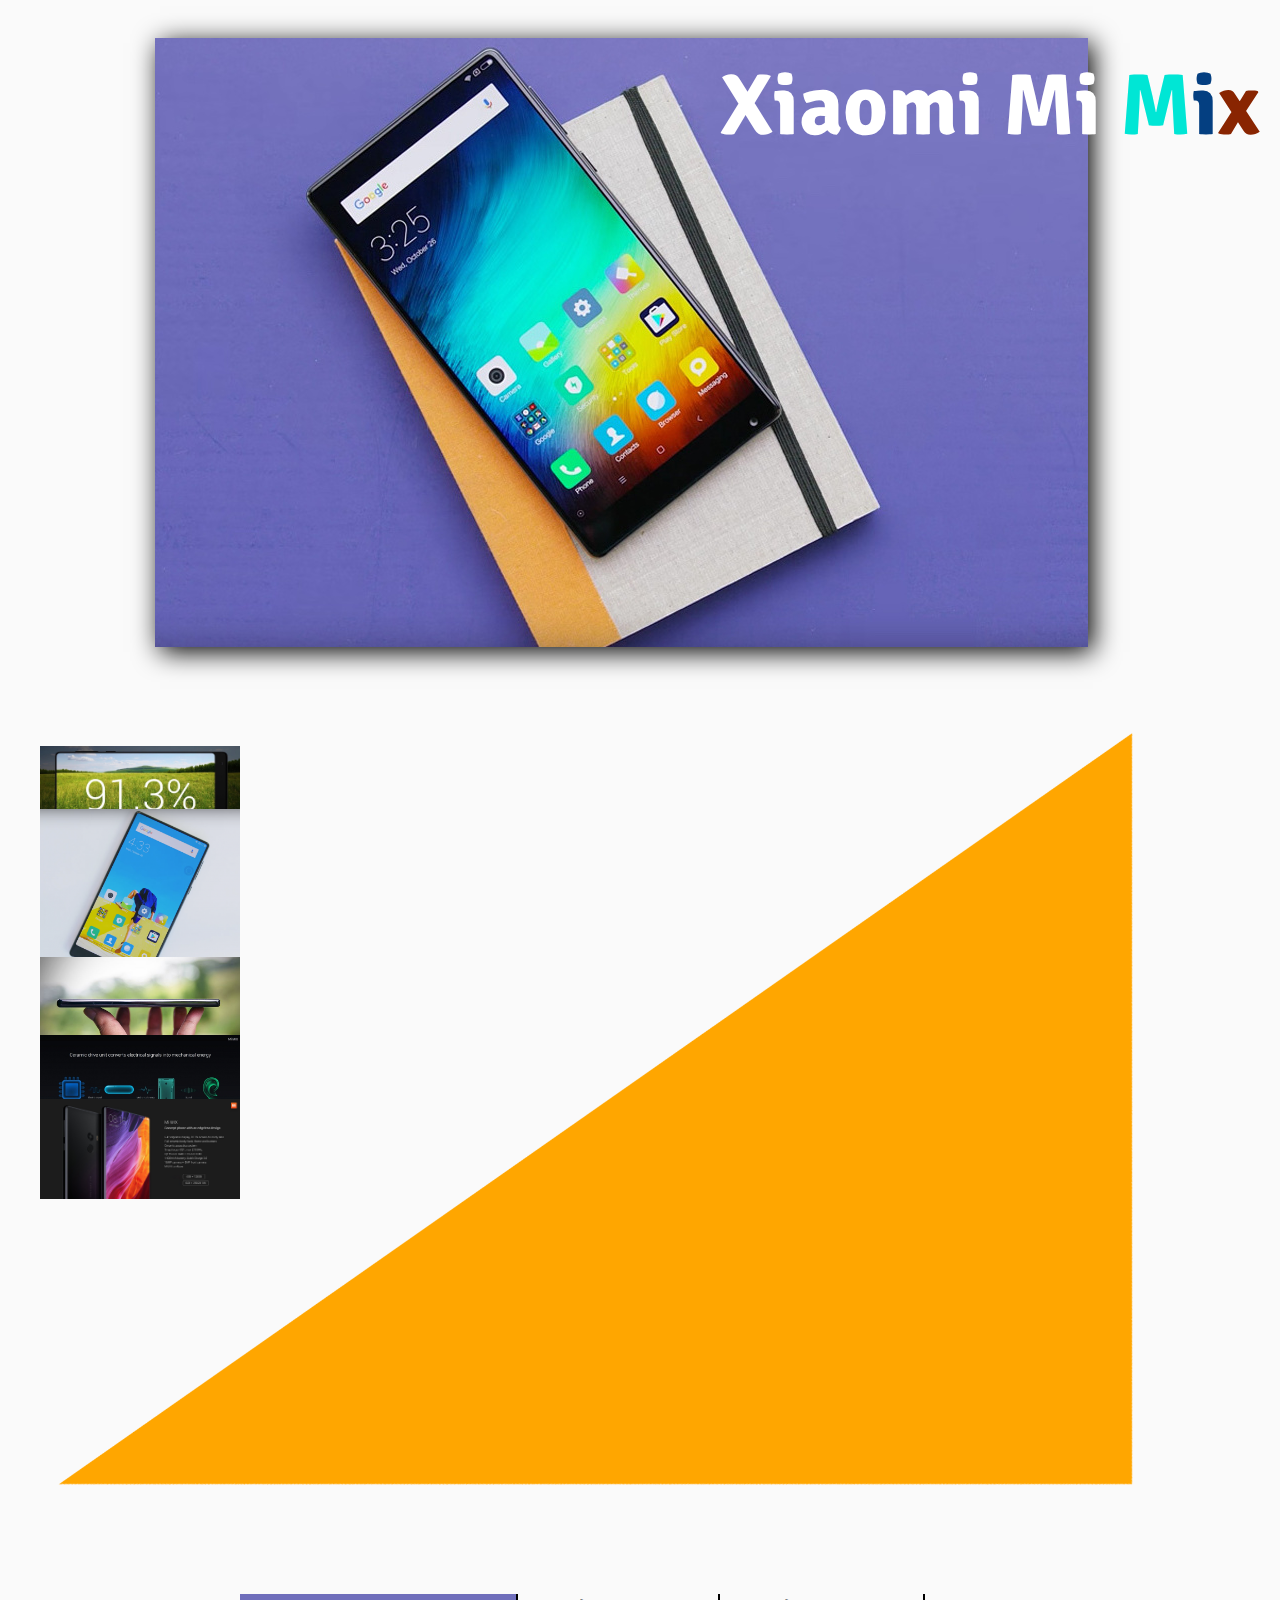
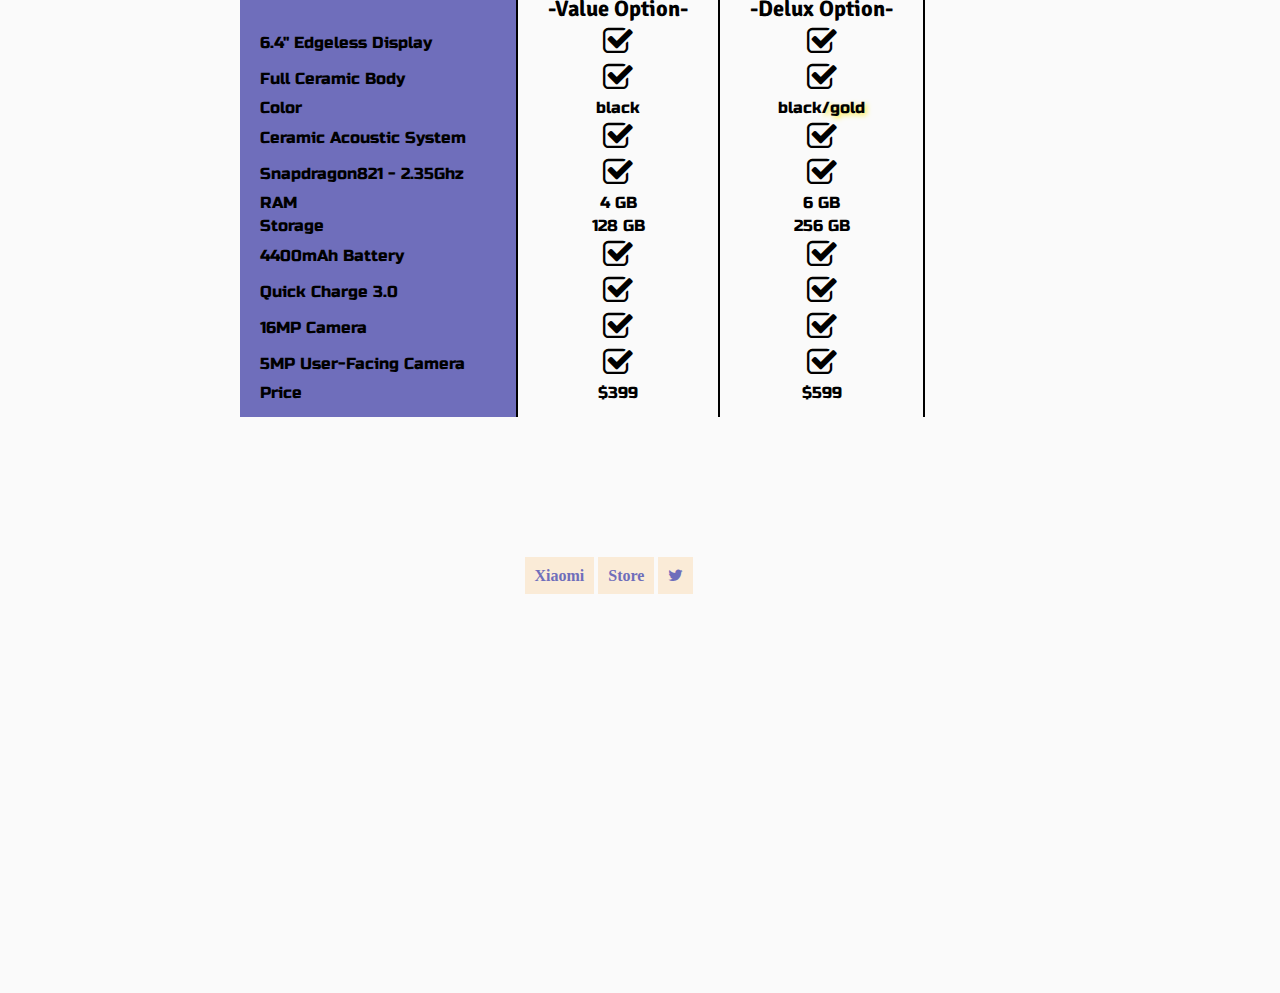
<file: index.html>
<!DOCTYPE html>
<html>
  <head>
    <meta charset="utf-8">
    <link rel="stylesheet" href="css/styles.css" media="screen" title="no title">
    <link href="https://fonts.googleapis.com/css?family=Comfortaa|Exo+2|Righteous|Russo+One|Signika" rel="stylesheet">
    <link rel="stylesheet" href="font-awesome-4.7.0/css/font-awesome.min.css">
    <title></title>
  </head>
  <body>
    <div id="container">
    <div id="top"> <!-- This is the Title Box -->
      <h1>Xiaomi Mi <span class="teal">M</span><span class="blue">i</span><span class="red">x</span></h1>
      <img src="img/phone.jpg" alt="phone on a book" />
    </div>

    <div id="gallery"> <!-- This is the vertical box of images -->
      <img src="img/resolution.jpg" alt="" />
      <img src="img/phone2.png" alt="" />
      <img src="img/thickness.jpg" alt="" />
      <img src="img/hearing.jpg" alt="" />
      <img src="img/stats.jpg" alt="" />
      <div id="insertHere">
        <!-- Images Appear into this Div when hovered over -->
      </div>
    </div>

    <div id="price">
      <img src="img/orange.png" alt="triangle" />
    </div>

    <div id="specs">
      <table>               <!-- Start of Table -->
        <thead>
          <tr>
            <th></th>
            <th>-Value Option-</th>
            <th>-Delux Option-</th>
          </tr>
        </thead>
        <tbody>
          <tr>
            <td>6.4" Edgeless Display</td>
            <td><i class="fa fa-check-square-o fa-2x" aria-hidden="true"></i></td>
            <td><i class="fa fa-check-square-o fa-2x" aria-hidden="true"></i></td>
          </tr>
          <tr>
            <td>Full Ceramic Body</td>
            <td><i class="fa fa-check-square-o fa-2x" aria-hidden="true"></i></td>
            <td><i class="fa fa-check-square-o fa-2x" aria-hidden="true"></i></td>
          </tr>
          <tr>
            <td>Color</td>
            <td>black</td>
            <td>black<span class="gold">/gold</span></td>
          </tr>
          <tr>
            <td>Ceramic Acoustic System</td>
            <td><i class="fa fa-check-square-o fa-2x" aria-hidden="true"></i></td>
            <td><i class="fa fa-check-square-o fa-2x" aria-hidden="true"></i></td>
          </tr>
          <tr>
            <td>Snapdragon821 - 2.35Ghz</td>
            <td><i class="fa fa-check-square-o fa-2x" aria-hidden="true"></i></td>
            <td><i class="fa fa-check-square-o fa-2x" aria-hidden="true"></i></td>
          </tr>
          <tr>
            <td>RAM</td>
            <td>4 GB</td>
            <td>6 GB</td>
          </tr>
          <tr>
            <td>Storage</td>
            <td>128 GB</td>
            <td>256 GB</td>
          </tr>
          <tr>
            <td>4400mAh Battery</td>
            <td><i class="fa fa-check-square-o fa-2x" aria-hidden="true"></i></td>
            <td><i class="fa fa-check-square-o fa-2x" aria-hidden="true"></i></td>
          </tr>
          <tr>
            <td>Quick Charge 3.0</td>
            <td><i class="fa fa-check-square-o fa-2x" aria-hidden="true"></i></td>
            <td><i class="fa fa-check-square-o fa-2x" aria-hidden="true"></i></td>
          </tr>
          <tr>
            <td>16MP Camera</td>
            <td><i class="fa fa-check-square-o fa-2x" aria-hidden="true"></i></td>
            <td><i class="fa fa-check-square-o fa-2x" aria-hidden="true"></i></td>
          </tr>
          <tr>
            <td>5MP User-Facing Camera</td>
            <td><i class="fa fa-check-square-o fa-2x" aria-hidden="true"></i></td>
            <td><i class="fa fa-check-square-o fa-2x" aria-hidden="true"></i></td>
          </tr>
          <tr>
            <td>Price</td>
            <td>$399</td>
            <td>$599</td>
          </tr>
        </tbody>
      </table>                   <!-- End of Table -->

      <div id="bottom">         <!-- Last Div -->
        <a href="http://www.mi.com/en/"><h4>Xiaomi</h4></a>
        <a href="http://www.mi.com/en/store/"><h4>Store</h4></a>
        <a href="https://twitter.com/xiaomi?ref_src=twsrc%5Egoogle%7Ctwcamp%5Eserp%7Ctwgr%5Eauthor"><h4><i class="fa fa-twitter" aria-hidden="true"></i></h4></a>
      </div>
    </div>
  </div>
  </body>
</html>
</file>
<file: css/styles.css>
body {
  background-color: #FAFAFA;
}

a {
  text-decoration: none;
}

#container {
  margin: auto;
  width: 1200px;
}

#top img {
  margin: 30px;
  margin-left: 115px;
  box-shadow: 5px 5px 25px black;
  position: relative;
}

#top h1 {
  padding-left: 80px;
  font-family: 'Signika', sans-serif;
  color: #fff;
  position: absolute;
  left: 50%;
  top: -5px;
  z-index: 1;
  font-size: 5.4em;
}

#gallery {
  margin-top: 100px;
  margin-right: 0;
  width: 200px;
  height: 450px;
  box-sizing: border-box;
}

#gallery img {
  width: 100%;
  margin-top: -35px;
  float: left;
  clear: left;
  box-sizing: border-box;
  transition: margin 500ms
}

#gallery img:hover {
  box-shadow: 0px 0px 20px #333;
  margin-bottom: 35px;


}

#insertHere {
  position: absolute;
  top: 775px;
  left: 350px;
  max-height: 500px;
  max-width: 700px;
}

#gallery img:nth-of-type(1):hover ~ #insertHere {
  content: url(../img/resolution.jpg);
  border-radius: 25px;
}
#gallery img:nth-of-type(2):hover ~ #insertHere {
  content: url(../img/phone2.png);
  border-radius: 25px;
}
#gallery img:nth-of-type(3):hover ~ #insertHere {
  content: url(../img/thickness.jpg);
  border-radius: 25px;
}
#gallery img:nth-of-type(4):hover ~ #insertHere {
  content: url(../img/hearing.jpg);
  border-radius: 25px;
}
#gallery img:nth-of-type(5):hover ~ #insertHere {
  content: url(../img/stats.jpg);
  border-radius: 25px;
}

#price img {
  position: relative;
  width: 1100px;
  left: 0%;
  top: -500px;
  z-index: -1;
}

#specs {
  position: relative;
  top: -400px;
  clear: left;
  margin-left: 200px;
  box-sizing: border-box;
}

#specs table {
  border-collapse: collapse;
}

thead {
  font-family: 'Signika', sans-serif;
}

thead tr th:nth-of-type(1) {
  background-color: rgb(111, 110, 187);
}

thead tr th {
  text-align: center;
  padding-left: 30px;
  padding-right: 30px;
}

td {
  padding: 2px;
}

thead tr th {
  font-size: 1.4em;
}

tbody {
  font-family: 'Russo One', sans-serif;
}

tbody tr td:first-child {
  padding-right: 50px;
  padding-left: 20px;
  background-color: rgb(111, 110, 187);
}

tbody tr:last-of-type td {
  padding-bottom: 15px;
}

tbody tr td:nth-child(n+2) {
  text-align: center;
}

tbody tr td:nth-of-type(2):hover {
  color: orange;
}

tbody tr td:nth-of-type(3):hover {
  color: rgb(111, 110, 187);
}

thead tr th:nth-last-of-type(2), tbody tr td:nth-last-of-type(2) {
  border-left: 2px solid black;
}

thead tr th:nth-of-type(3), tbody tr td:nth-of-type(3) {
  /*color: rgba(40, 174, 227, 1);*/
  border-left: 2px solid black;
  border-right: 2px solid black;
}

#bottom {
  margin-top: 150px;
  width: 678px;
  text-align: center;
  padding-left: 30px;
}

#bottom h4{
  display: inline;
  color: rgb(111, 110, 187);
  padding: 10px;
  background-color: antiquewhite;
}

#bottom h4:hover {
  color: orange;
}

.blue {
  color: rgb(4, 63, 129);
}

.gold {
  text-shadow: 2px 2px 5px #FFEB3B;
}

.teal {
  color: rgb(0, 230, 213);
}

.red {
  color: rgb(137, 37, 1);
}

#orange {
  background-color: orange;
}

/*rgb(111, 110, 187);*/
</file>
